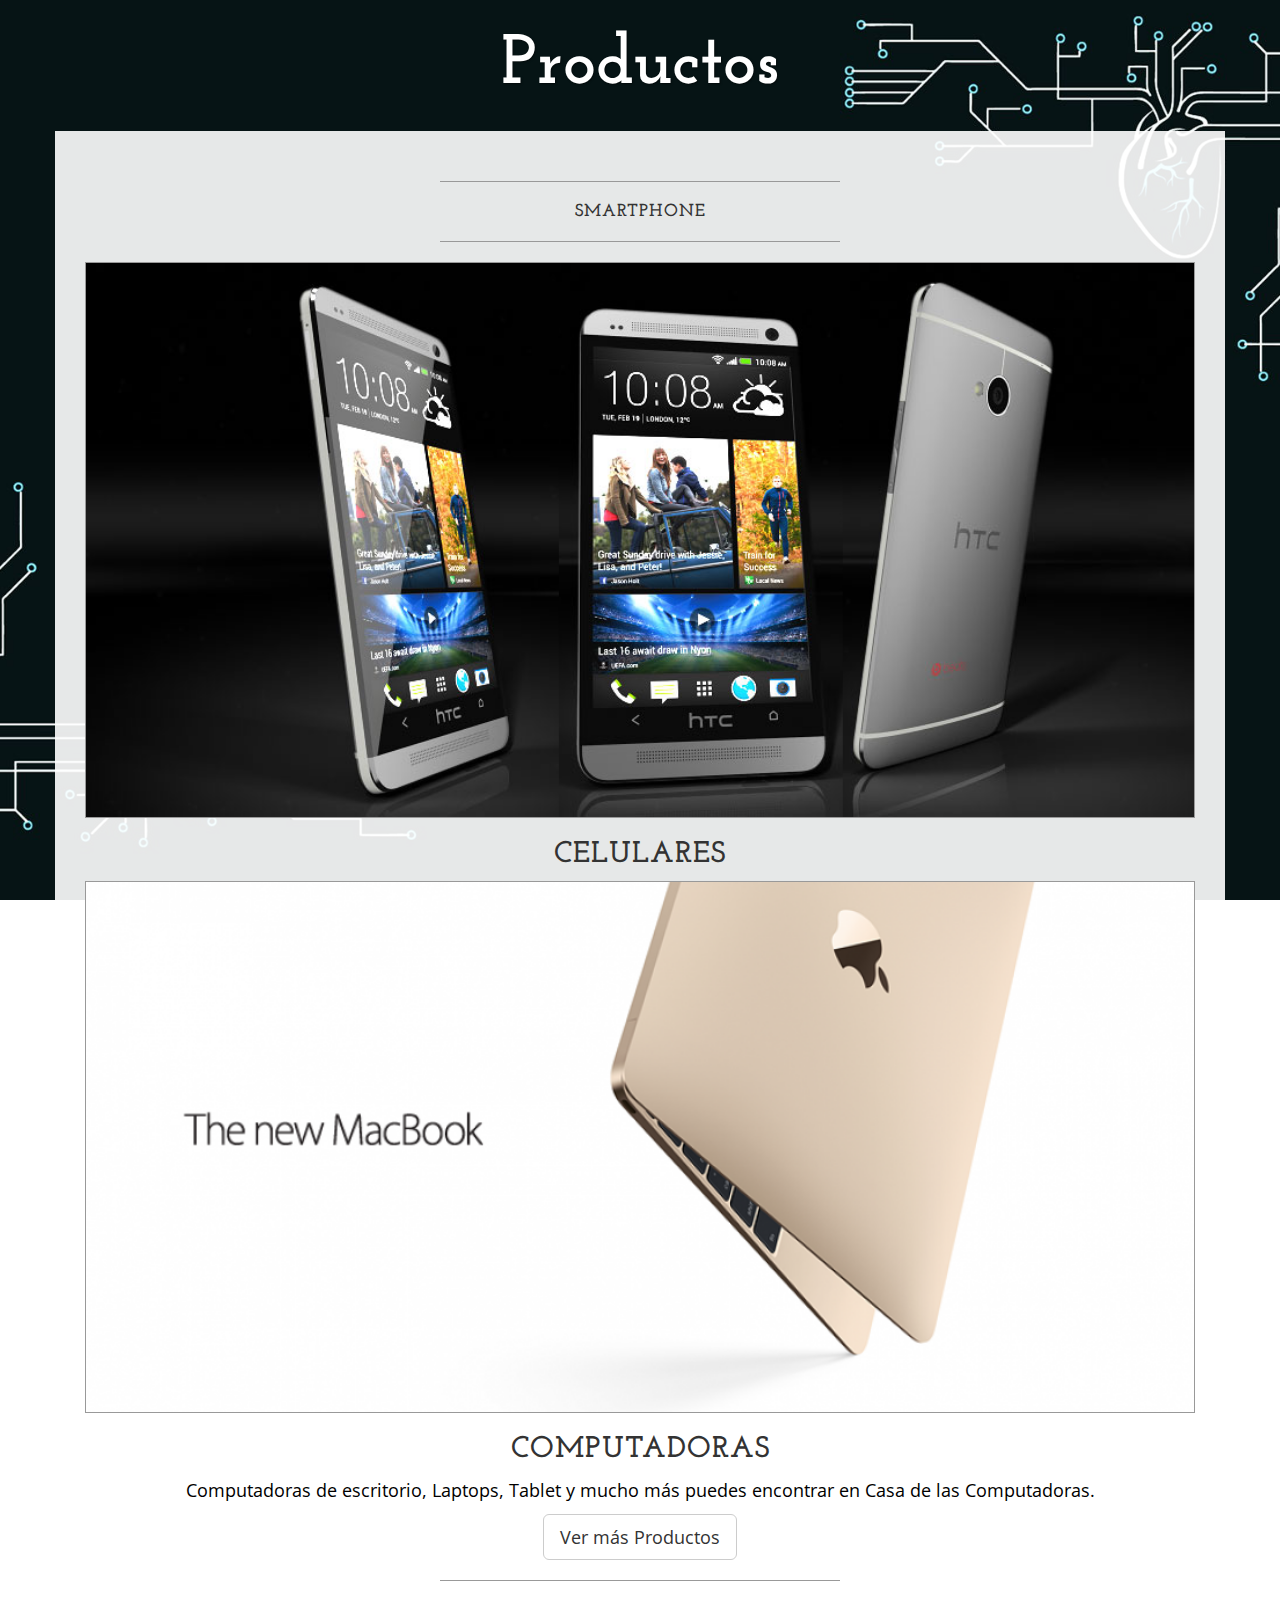
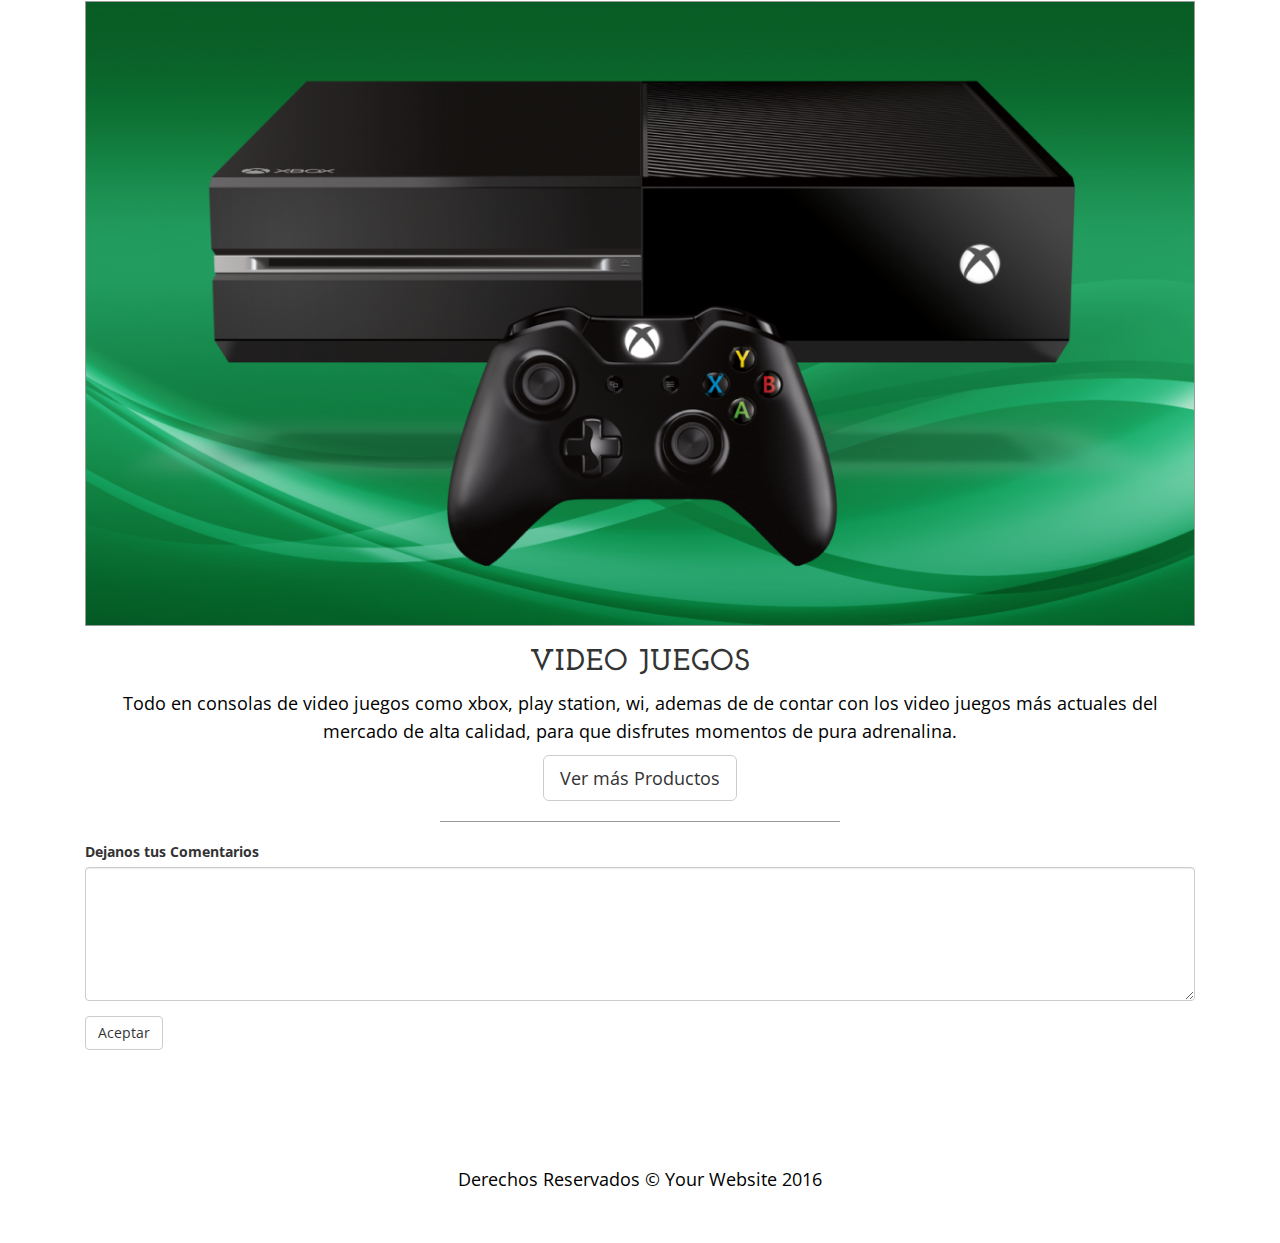
<file: productos.html>
<!DOCTYPE html>
<html lang="en">

<head>

    <meta charset="utf-8">
    <meta http-equiv="X-UA-Compatible" content="IE=edge">
    <meta name="viewport" content="width=device-width, initial-scale=1">
    <meta name="description" content="">
    <meta name="author" content="">

    <title>Productos - Casa de las computadoras</title>

    <!-- Bootstrap Core CSS -->
    <link href="css/bootstrap.min.css" rel="stylesheet">

    <!-- Custom CSS -->
    <link href="css/business-casual.css" rel="stylesheet">

    <!-- Fonts -->
    <link href="http://fonts.googleapis.com/css?family=Open+Sans:300italic,400italic,600italic,700italic,800italic,400,300,600,700,800" rel="stylesheet" type="text/css">
    <link href="http://fonts.googleapis.com/css?family=Josefin+Slab:100,300,400,600,700,100italic,300italic,400italic,600italic,700italic" rel="stylesheet" type="text/css">

    <!-- HTML5 Shim and Respond.js IE8 support of HTML5 elements and media queries -->
    <!-- WARNING: Respond.js doesn't work if you view the page via file:// -->
    <!--[if lt IE 9]>
        <script src="https://oss.maxcdn.com/libs/html5shiv/3.7.0/html5shiv.js"></script>
        <script src="https://oss.maxcdn.com/libs/respond.js/1.4.2/respond.min.js"></script>
    <![endif]-->

</head>

<body>

    <div class="brand">Productos</div>
  

    <!-- Navigation -->
    <nav class="navbar navbar-default" role="navigation">
        <div class="container">
            <!-- Brand and toggle get grouped for better mobile display -->
            <div class="navbar-header">
                <button type="button" class="navbar-toggle" data-toggle="collapse" data-target="#bs-example-navbar-collapse-1">
                    <span class="sr-only">Toggle navigation</span>
                    <span class="icon-bar"></span>
                    <span class="icon-bar"></span>
                    <span class="icon-bar"></span>
                </button>
                <!-- navbar-brand is hidden on larger screens, but visible when the menu is collapsed -->
                <a class="navbar-brand" href="index.html">Business Casual</a>
            </div>
            <!-- Collect the nav links, forms, and other content for toggling -->
            <div class="collapse navbar-collapse" id="bs-example-navbar-collapse-1">
               
            </div>
            <!-- /.navbar-collapse -->
        </div>
        <!-- /.container -->
    </nav>

    <div class="container">

        <div class="row">
            <div class="box">
                <div class="col-lg-12">
                    <hr>
                    <h2 class="intro-text text-center">
                        <strong>SmartPhone</strong>
                    </h2>
                    <hr>
                </div>
                <div class="col-lg-12 text-center">
                    <img class="img-responsive img-border img-full" src="img/celular.png" alt="">
                    <h2>Celulares
                        <br>
                   
                </div>
                <div class="col-lg-12 text-center">
                    <img class="img-responsive img-border img-full" src="img/mac.png" alt="">
                    <h2>Computadoras
                        <br>
                        
                    </h2>
                    <p>Computadoras de escritorio, Laptops, Tablet y mucho más puedes encontrar en Casa de las Computadoras.</p>
                    <a href="todoproducto.html" class="btn btn-default btn-lg">Ver más Productos</a>
                    <hr>
                </div>
                <div class="col-lg-12 text-center">
                    <img class="img-responsive img-border img-full" src="img/xxbox.jpg" alt="">
                    <h2>Video Juegos
                        <br>
                        
                    </h2>
                    <p>Todo en consolas de video juegos como xbox, play station, wi, ademas de de contar con los video juegos más actuales del mercado de alta calidad, para que disfrutes momentos de pura adrenalina.</p>
                    <a href="todoproducto.html" class="btn btn-default btn-lg">Ver más Productos</a>
                    <hr>
                </div>
                 <div class="clearfix"></div>
                            <div class="form-group col-lg-12">
                                <label>Dejanos tus Comentarios</label>
                                <textarea class="form-control" rows="6"></textarea>
                            </div>
               <div class="form-group col-lg-12">
                                <input type="hidden" name="save" value="contact">
                                <button type="submit" class="btn btn-default">Aceptar</button>
                            </div>
            </div>
        </div>

    </div>
    <!-- /.container -->

    <footer>
        <div class="container">
            <div class="row">
                <div class="col-lg-12 text-center">
                    <p>Derechos Reservados &copy; Your Website 2016</p>
                </div>
            </div>
        </div>
    </footer>

    <!-- jQuery -->
    <script src="js/jquery.js"></script>

    <!-- Bootstrap Core JavaScript -->
    <script src="js/bootstrap.min.js"></script>

</body>

</html>
</file>
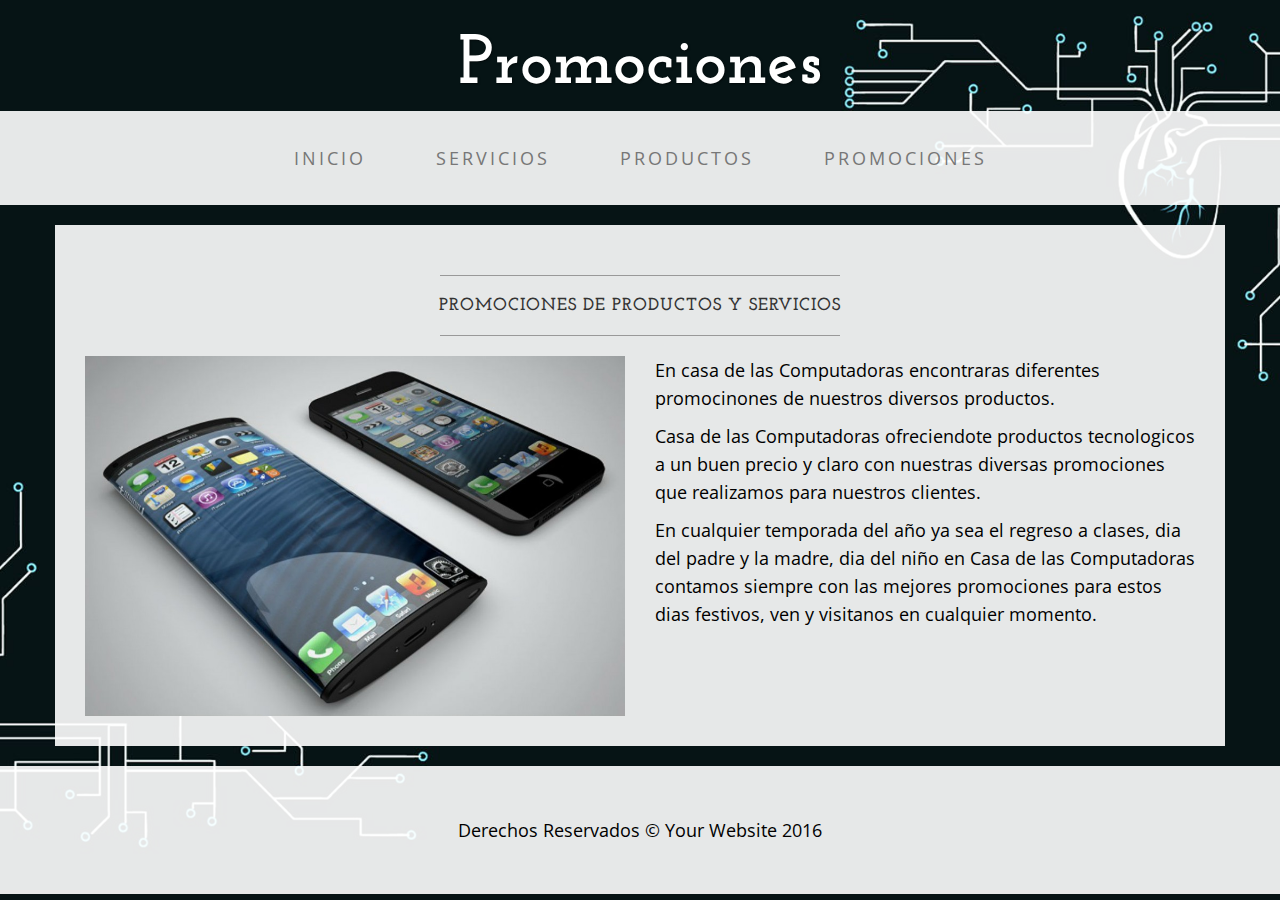
<file: promociones.html>
<!DOCTYPE html>
<html lang="en">

<head>

    <meta charset="utf-8">
    <meta http-equiv="X-UA-Compatible" content="IE=edge">
    <meta name="viewport" content="width=device-width, initial-scale=1">
    <meta name="description" content="">
    <meta name="author" content="">

    <title>Promociones - Casa de las computadoras</title>

    <!-- Bootstrap Core CSS -->
    <link href="css/bootstrap.min.css" rel="stylesheet">

    <!-- Custom CSS -->
    <link href="css/business-casual.css" rel="stylesheet">

    <!-- Fonts -->
    <link href="http://fonts.googleapis.com/css?family=Open+Sans:300italic,400italic,600italic,700italic,800italic,400,300,600,700,800" rel="stylesheet" type="text/css">
    <link href="http://fonts.googleapis.com/css?family=Josefin+Slab:100,300,400,600,700,100italic,300italic,400italic,600italic,700italic" rel="stylesheet" type="text/css">

    <!-- HTML5 Shim and Respond.js IE8 support of HTML5 elements and media queries -->
    <!-- WARNING: Respond.js doesn't work if you view the page via file:// -->
    <!--[if lt IE 9]>
        <script src="https://oss.maxcdn.com/libs/html5shiv/3.7.0/html5shiv.js"></script>
        <script src="https://oss.maxcdn.com/libs/respond.js/1.4.2/respond.min.js"></script>
    <![endif]-->

</head>

<body>

    <div class="brand">Promociones</div>
    
    <!-- Navigation -->
    <nav class="navbar navbar-default" role="navigation">
        <div class="container">
            <!-- Brand and toggle get grouped for better mobile display -->
            <div class="navbar-header">
                <button type="button" class="navbar-toggle" data-toggle="collapse" data-target="#bs-example-navbar-collapse-1">
                    <span class="sr-only">Toggle navigation</span>
                    <span class="icon-bar"></span>
                    <span class="icon-bar"></span>
                    <span class="icon-bar"></span>
                </button>
                <!-- navbar-brand is hidden on larger screens, but visible when the menu is collapsed -->
                <a class="navbar-brand" href="index.html">Business Casual</a>
            </div>
            <!-- Collect the nav links, forms, and other content for toggling -->
            <div class="collapse navbar-collapse" id="bs-example-navbar-collapse-1">
                <ul class="nav navbar-nav">
                    <li>
                        <a href="index.html">Inicio</a>
                    </li>
                    <li>
                        <a href="servicios.html">Servicios</a>
                    </li>
                    <li>
                        <a href="productos.html">Productos</a>
                    </li>
                    <li>
                        <a href="Promociones.html">Promociones</a>

                    </li>
                    
                     
                </ul>
            </div>
            <!-- /.navbar-collapse -->
        </div>
        <!-- /.container -->
    </nav>

    <div class="container">

        <div class="row">
            <div class="box">
                <div class="col-lg-12">
                    <hr>
                    <h2 class="intro-text text-center">
                        <strong>promociones de productos y servicios</strong>
                    </h2>
                    <hr>
                </div>
                <div class="col-md-6">
                    <img class="img-responsive img-border-left" src="img/iphone.jpg" alt="">
                </div>
                <div class="col-md-6">
                    <p>En casa de las Computadoras encontraras diferentes promocinones de nuestros diversos productos.</p>
                    <p>Casa de las Computadoras ofreciendote productos tecnologicos a un buen precio y claro con nuestras diversas promociones que realizamos para nuestros clientes.</p>
                    <p>En cualquier temporada del año ya sea el regreso a clases, dia del padre y la madre, dia del niño en Casa de las Computadoras contamos siempre con las mejores promociones para estos dias festivos, ven y visitanos en cualquier momento.</p>
                </div>
                <div class="clearfix"></div>
            </div>
        </div>

        <div class="row">
            
        </div>

    </div>
    <!-- /.container -->

    <footer>
        <div class="container">
            <div class="row">
                <div class="col-lg-12 text-center">
                    <p>Derechos Reservados &copy; Your Website 2016</p>
                </div>
            </div>
        </div>
    </footer>

    <!-- jQuery -->
    <script src="js/jquery.js"></script>

    <!-- Bootstrap Core JavaScript -->
    <script src="js/bootstrap.min.js"></script>

</body>

</html>
</file>
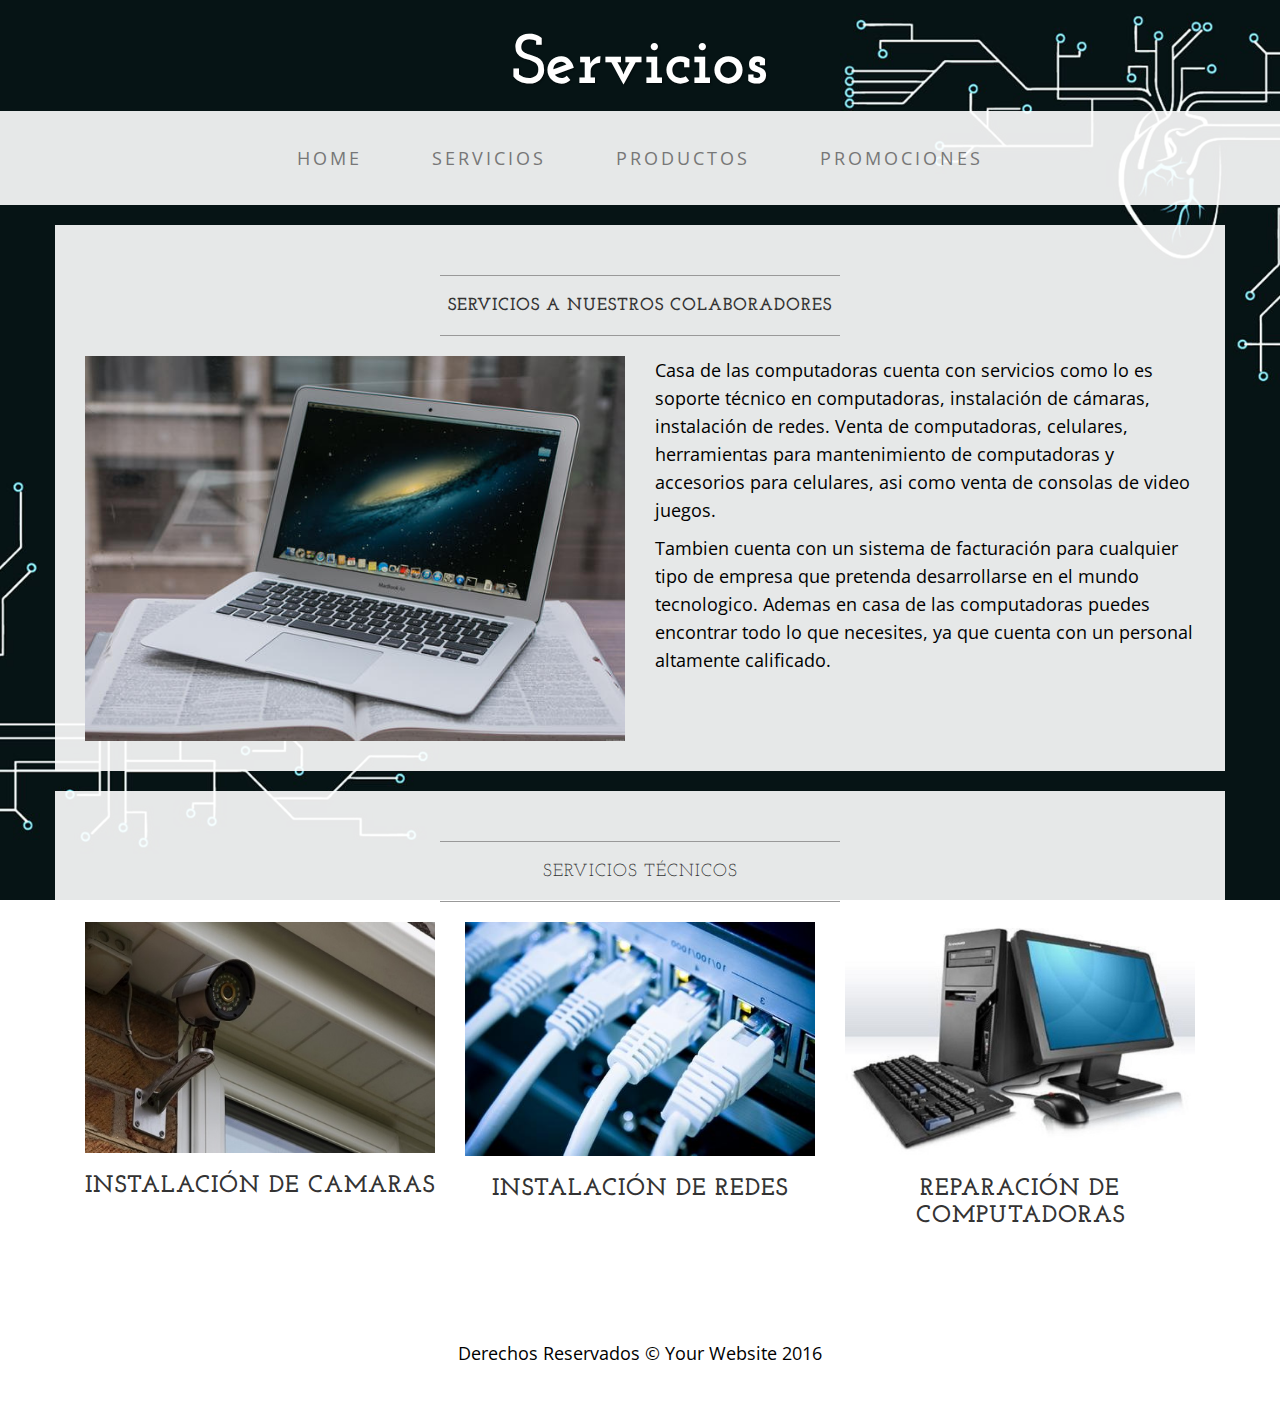
<file: servicios.html>
<!DOCTYPE html>
<html lang="en">

<head>

    <meta charset="utf-8">
    <meta http-equiv="X-UA-Compatible" content="IE=edge">
    <meta name="viewport" content="width=device-width, initial-scale=1">
    <meta name="description" content="">
    <meta name="author" content="">

    <title>Servicios - Casa de las computadoras</title>

    <!-- Bootstrap Core CSS -->
    <link href="css/bootstrap.min.css" rel="stylesheet">

    <!-- Custom CSS -->
    <link href="css/business-casual.css" rel="stylesheet">

    <!-- Fonts -->
    <link href="http://fonts.googleapis.com/css?family=Open+Sans:300italic,400italic,600italic,700italic,800italic,400,300,600,700,800" rel="stylesheet" type="text/css">
    <link href="http://fonts.googleapis.com/css?family=Josefin+Slab:100,300,400,600,700,100italic,300italic,400italic,600italic,700italic" rel="stylesheet" type="text/css">

    <!-- HTML5 Shim and Respond.js IE8 support of HTML5 elements and media queries -->
    <!-- WARNING: Respond.js doesn't work if you view the page via file:// -->
    <!--[if lt IE 9]>
        <script src="https://oss.maxcdn.com/libs/html5shiv/3.7.0/html5shiv.js"></script>
        <script src="https://oss.maxcdn.com/libs/respond.js/1.4.2/respond.min.js"></script>
    <![endif]-->

</head>

<body>

    <div class="brand">Servicios</div>
    

    <!-- Navigation -->
    <nav class="navbar navbar-default" role="navigation">
        <div class="container">
            <!-- Brand and toggle get grouped for better mobile display -->
            <div class="navbar-header">
                <button type="button" class="navbar-toggle" data-toggle="collapse" data-target="#bs-example-navbar-collapse-1">
                    <span class="sr-only">Toggle navigation</span>
                    <span class="icon-bar"></span>
                    <span class="icon-bar"></span>
                    <span class="icon-bar"></span>
                </button>
                <!-- navbar-brand is hidden on larger screens, but visible when the menu is collapsed -->
                <a class="navbar-brand" href="index.html">Business Casual</a>
            </div>
            <!-- Collect the nav links, forms, and other content for toggling -->
            <div class="collapse navbar-collapse" id="bs-example-navbar-collapse-1">
                <ul class="nav navbar-nav">
                    <li>
                        <a href="index.html">home</a>
                    </li>
                    <li>
                        <a href="servicios.html">Servicios</a>
                    </li>
                    <li>
                        <a href="productos.html">Productos</a>
                    </li>
                    <li>
                        <a href="promociones.html">Promociones</a>

                    </li>
                   
                     
                </ul>
            </div>
            <!-- /.navbar-collapse -->
        </div>
        <!-- /.container -->
    </nav>

    <div class="container">

        <div class="row">
            <div class="box">
                <div class="col-lg-12">
                    <hr>
                    <h2 class="intro-text text-center">
                        <strong>servicios a nuestros colaboradores</strong>
                    </h2>
                    <hr>
                </div>
                <div class="col-md-6">
                    <img class="img-responsive img-border-left" src="img/mac.jpg" alt="">
                </div>
                <div class="col-md-6">
                    <p>Casa de las computadoras cuenta con servicios como lo es soporte técnico en computadoras, instalación de cámaras, instalación de redes. Venta de computadoras, celulares, herramientas para mantenimiento de computadoras y accesorios para celulares, asi como venta de consolas de video juegos.</p>
                    <p>Tambien cuenta con un sistema de facturación para cualquier tipo de empresa que pretenda
                    desarrollarse en el mundo tecnologico. Ademas en casa de las computadoras puedes encontrar todo lo que necesites, ya que cuenta con un personal altamente calificado.</p>
                 
                </div>
                <div class="clearfix"></div>
            </div>
        </div>

        <div class="row">
            <div class="box">
                <div class="col-lg-12">
                    <hr>
                    <h2 class="intro-text text-center">servicios Técnicos
                   
                    </h2>
                    <hr>
                </div>
                <div class="col-sm-4 text-center">
                    <img class="img-responsive" src="img/camaras.jpg"  alt="">
                    <h3>Instalación de Camaras
                      
                    </h3>
                </div>
                <div class="col-sm-4 text-center">
                    <img class="img-responsive" src="img/redes.jpg" alt="">
                    <h3>Instalación de Redes
                        
                    </h3>
                </div>
                <div class="col-sm-4 text-center">
                    <img class="img-responsive" src="img/reparacion.jpg " width="750" height="450"  alt="">
                    <h3> Reparación de Computadoras
                   
                    </h3>
                </div>
                <div class="clearfix"></div>
            </div>
        </div>

    </div>
    <!-- /.container -->

    <footer>
        <div class="container">
            <div class="row">
                <div class="col-lg-12 text-center">
                    <p>Derechos Reservados &copy; Your Website 2016</p>
                </div>
            </div>
        </div>
    </footer>

    <!-- jQuery -->
    <script src="js/jquery.js"></script>

    <!-- Bootstrap Core JavaScript -->
    <script src="js/bootstrap.min.js"></script>

</body>

</html>
</file>
<file: css/business-casual.css>
/*!
 * Start Bootstrap - Business Casual Bootstrap Theme (http://startbootstrap.com)
 * Code licensed under the Apache License v2.0.
 * For details, see http://www.apache.org/licenses/LICENSE-2.0.
 */

body {
    font-family: "Open Sans","Helvetica Neue",Helvetica,Arial,sans-serif;
    background: url('../img/cir2.jpg') no-repeat center center fixed;
    -webkit-background-size: cover;
    -moz-background-size: cover;
    background-size: cover;
    -o-background-size: cover;
}

h1,
h2,
h3,
h4,
h5,
h6 {
    text-transform: uppercase;
    font-family: "Josefin Slab","Helvetica Neue",Helvetica,Arial,sans-serif;
    font-weight: 700;
    letter-spacing: 1px;
}

p {
    font-size: 1.25em;
    line-height: 1.6;
    color: #000;
}

hr {
    max-width: 400px;
    border-color: #999999;
}

.brand,
.address-bar {
    display: none;
}

.navbar-brand {
    text-transform: uppercase;
    font-weight: 900;
    letter-spacing: 2px;
}

.navbar-nav {
    text-transform: uppercase;
    font-weight: 400;
    letter-spacing: 3px;
}

.img-full {
    min-width: 100%;
}

.brand-before,
.brand-name {
    text-transform: capitalize;
}

.brand-before {
    margin: 15px 0;
}

.brand-name {
    margin: 0;
    font-size: 4em;
}

.tagline-divider {
    margin: 15px auto 3px;
    max-width: 250px;
    border-color: #999999;
}

.box {
    margin-bottom: 20px;
    padding: 30px 15px;
    background: #fff;
    background: rgba(255,255,255,0.9);
}

.intro-text {
    text-transform: uppercase;
    font-size: 1.25em;
    font-weight: 400;
    letter-spacing: 1px;
}

.img-border {
    float: none;
    margin: 0 auto 0;
    border: #999999 solid 1px;
}

.img-left {
    float: none;
    margin: 0 auto 0;
}

footer {
    background: #fff;
    background: rgba(255,255,255,0.9);
}

footer p {
    margin: 0;
    padding: 50px 0;
}

@media screen and (min-width:768px) {
    .brand {
        display: inherit;
        margin: 0;
        padding: 30px 0 10px;
        text-align: center;
        text-shadow: 1px 1px 2px rgba(0,0,0,0.5);
        font-family: "Josefin Slab","Helvetica Neue",Helvetica,Arial,sans-serif;
        font-size: 5em;
        font-weight: 700;
        line-height: normal;
        color: #fff;
    }

    .top-divider {
        margin-top: 0;
    }

    .img-left {
        float: left;
        margin-right: 25px;
    }

    .address-bar {
        display: inherit;
        margin: 0;
        padding: 0 0 40px;
        text-align: center;
        text-shadow: 1px 1px 2px rgba(0,0,0,0.5);
        text-transform: uppercase;
        font-size: 1.25em;
        font-weight: 400;
        letter-spacing: 3px;
        color: #fff;
    }

    .navbar {
        border-radius: 0;
    }

    .navbar-header {
        display: none;
    }

    .navbar {
        min-height: 0;
    }

    .navbar-default {
        border: none;
        background: #fff;
        background: rgba(255,255,255,0.9);
    }

    .nav>li>a {
        padding: 35px;
        
    }

    .navbar-nav>li>a {
        line-height: normal;
    }

    .navbar-nav {
        display: table;
        float: none;
        margin: 0 auto;
        table-layout: fixed;
        font-size: 1.25em;
    }
}

@media screen and (min-width:1200px) {
    .box:after {
        content: '';
        display: table;
        clear: both;
    }
}
</file>
